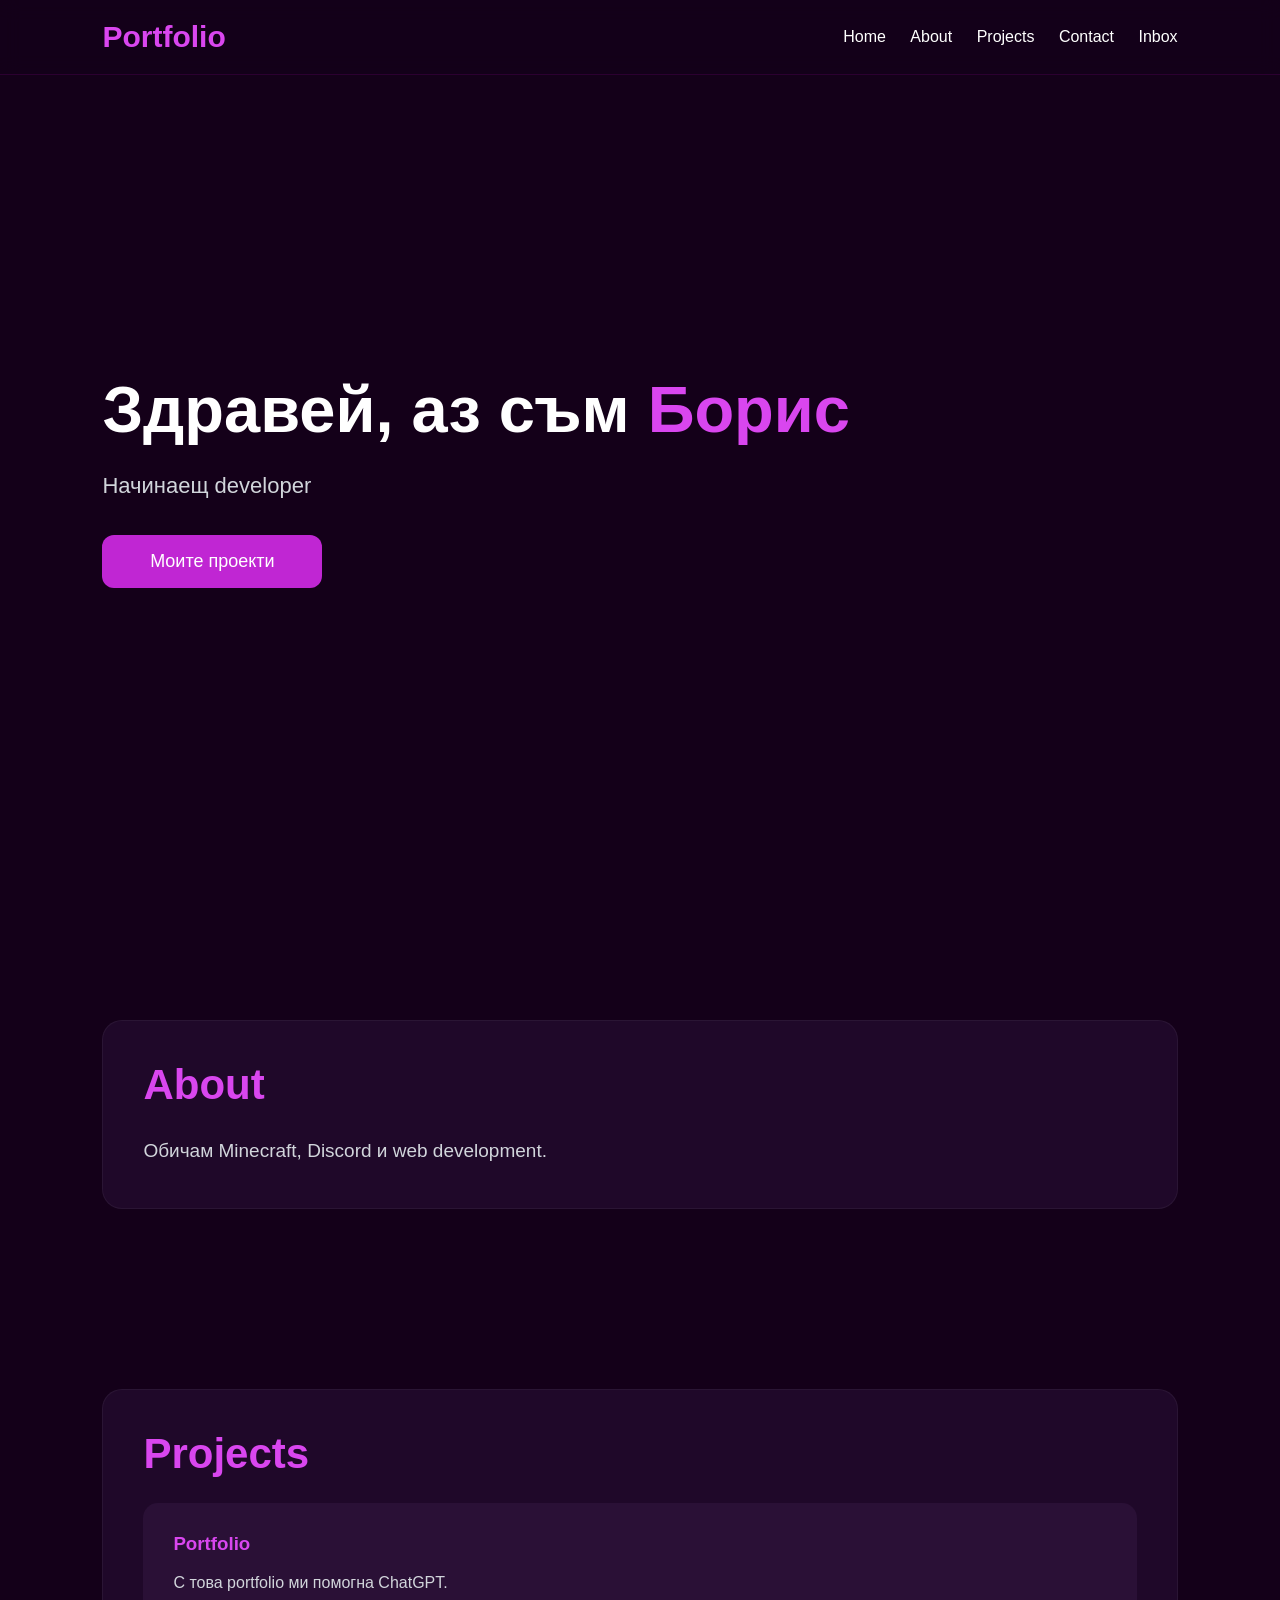
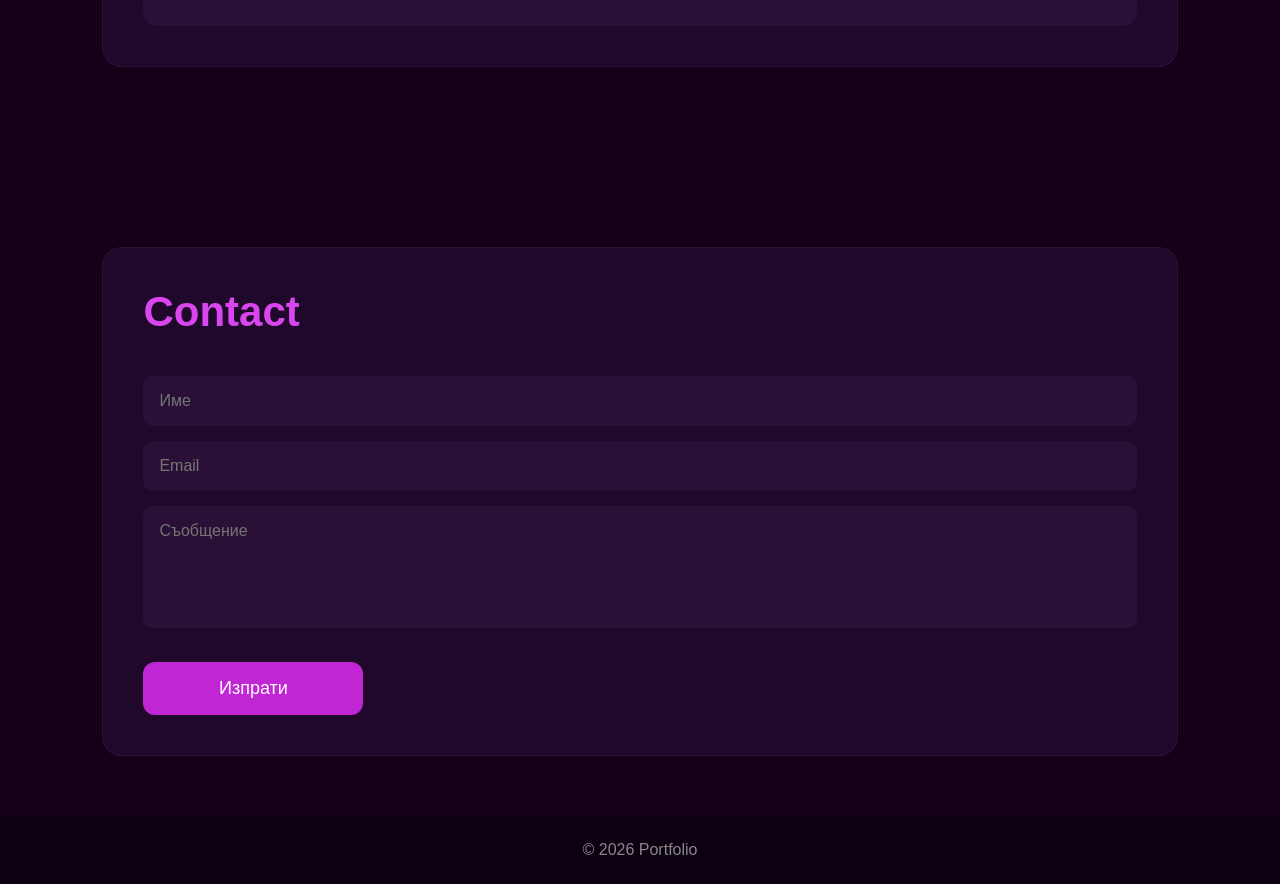
<file: index.html>
<!DOCTYPE html>
<html lang="bg">
<head>
  <meta charset="UTF-8">
  <meta name="viewport" content="width=device-width, initial-scale=1.0">
  <title>На Борис Portfolio</title>

  <link rel="stylesheet" href="style.css">
</head>

<body>

<header>
  <div class="logo">Portfolio</div>

  <nav>
    <a href="#home">Home</a>
    <a href="#about">About</a>
    <a href="#projects">Projects</a>
    <a href="#contact">Contact</a>
    <a href="inbox.html">Inbox</a>
  </nav>
</header>

<!-- HERO -->
<section class="hero" id="home">
  <h1>Здравей, аз съм <span>Борис</span></h1>
  <p>Начинаещ developer</p>

  <button class="btn" onclick="scrollToProjects()">
    Моите проекти
  </button>
</section>

<!-- ABOUT -->
<section id="about">
  <div class="about">
    <h2>About</h2>
    <p>Обичам Minecraft, Discord и web development.</p>
  </div>
</section>

<!-- PROJECTS -->
<section id="projects">
  <div class="projects">

    <h2>Projects</h2>

    <div class="projects-grid" id="projectsGrid">
      <div class="project-card">
        <h3>Portfolio</h3>
        <p>С това portfolio ми помогна ChatGPT.</p>
      </div>
    </div>

  </div>
</section>

<!-- CONTACT -->
<section id="contact">
  <div class="contact">
    <h2>Contact</h2>

    <input type="text" id="name" placeholder="Име">
    <input type="email" id="email" placeholder="Email">
    <textarea rows="5" id="message" placeholder="Съобщение"></textarea>

    <button class="btn" onclick="sendMessage()">
      Изпрати
    </button>

    <p id="status"></p>
  </div>
</section>

<footer>
  © 2026 Portfolio
</footer>

<script>

function scrollToProjects(){
  document.getElementById("projects")
    .scrollIntoView({behavior:"smooth"});
}

/* SEND MESSAGE */
function sendMessage(){

  let name = document.getElementById("name").value;
  let email = document.getElementById("email").value;
  let message = document.getElementById("message").value;
  let status = document.getElementById("status");

  if(name === "" || email === "" || message === ""){

    status.style.color = "red";
    status.innerText = "Попълни всички полета!";
    return;
  }

  let messages = JSON.parse(localStorage.getItem("messages")) || [];

  messages.push({
    name: name,
    email: email,
    message: message,
    time: new Date().toLocaleString()
  });

  localStorage.setItem("messages", JSON.stringify(messages));

  status.style.color = "#38bdf8";
  status.innerText = "Съобщението е изпратено!";

  document.getElementById("name").value = "";
  document.getElementById("email").value = "";
  document.getElementById("message").value = "";
}

/* LOAD PROJECTS */
let savedProjects =
  JSON.parse(localStorage.getItem("extraProjects")) || [];

let projectsGrid =
  document.getElementById("projectsGrid");

savedProjects.forEach(project => {

  let card = document.createElement("div");
  card.className = "project-card";

  card.innerHTML = `
    <h3>${project.title}</h3>
    <p>${project.description}</p>
  `;

  projectsGrid.appendChild(card);
});

</script>

</body>
</html>
</file>
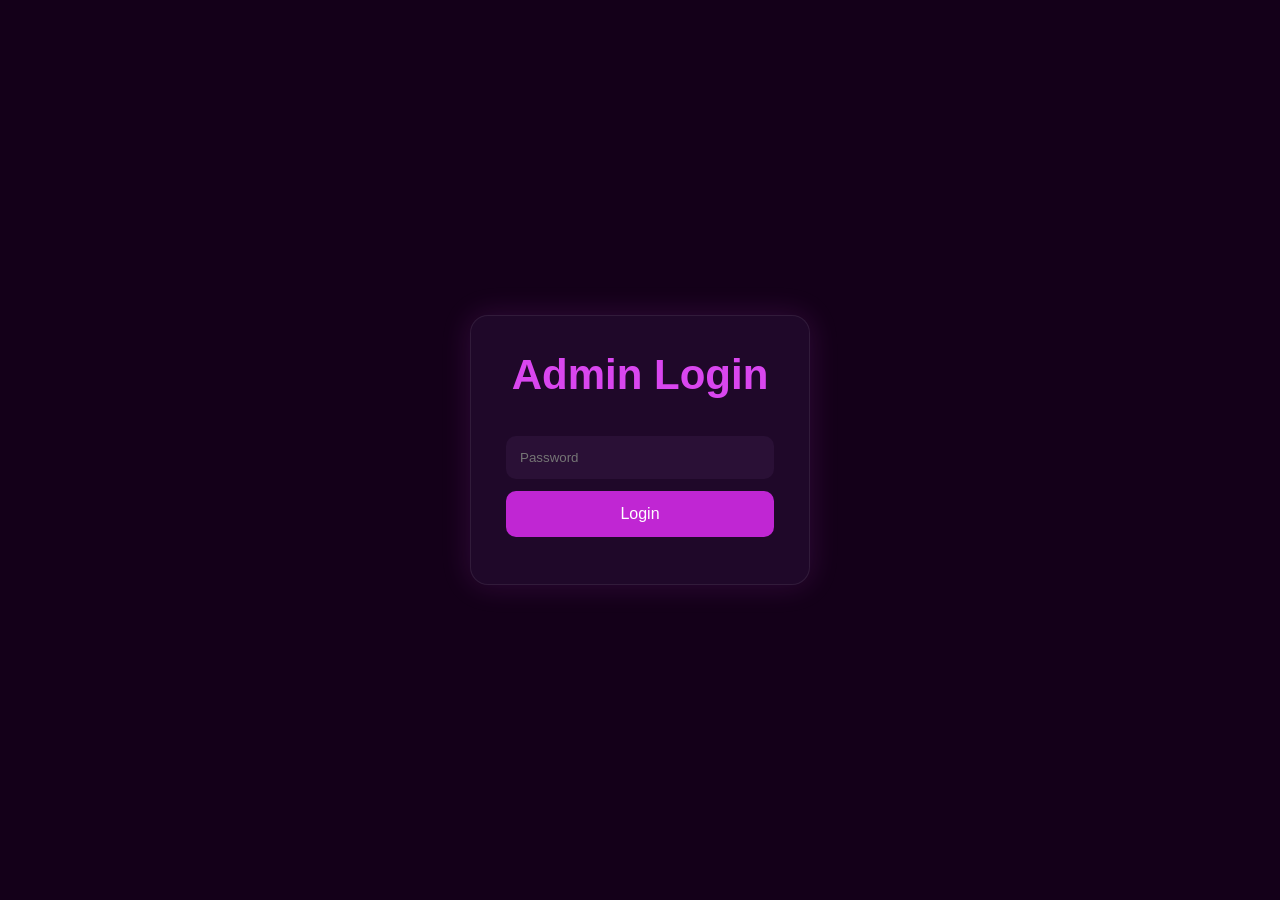
<file: inbox.html>
<!DOCTYPE html>
<html lang="bg">
<head>
  <meta charset="UTF-8">
  <title>Inbox</title>

  <!-- 🔥 CSS връзка -->
  <link rel="stylesheet" href="style.css">
</head>

<body>

<!-- 🔐 LOGIN SCREEN -->
<div id="loginBox" class="loginBox">
  <h2>Admin Login</h2>

  <input type="password" id="pass" placeholder="Password">
  <button onclick="login()">Login</button>

  <p id="err"></p>
</div>

<!-- 📩 INBOX -->
<div id="inbox" style="display:none;">

  <h1>Inbox</h1>

  <!-- 🔥 TOP BUTTONS -->
  <div class="topBtns">
    
    <button onclick="goHome()" class="homeBtn">
      🏠 Home
    </button>

    <button onclick="clearMessages()" class="deleteBtn">
      Clear All
    </button>

  </div>

  <div id="list"></div>

</div>

<script>

const PASSWORD = "Borko1010"; // 🔥 твоята парола

function login(){

  let p = document.getElementById("pass").value;

  if(p === PASSWORD){

    document.getElementById("loginBox").style.display = "none";
    document.getElementById("inbox").style.display = "block";

    loadMessages();

  } else {
    document.getElementById("err").innerText = "Грешна парола!";
  }
}

/* 🔥 HOME BUTTON */
function goHome(){
  window.location.href = "index.html";
}

/* MESSAGES */
let messages = JSON.parse(localStorage.getItem("messages")) || [];
let list = document.getElementById("list");

function save(){
  localStorage.setItem("messages", JSON.stringify(messages));
}

function loadMessages(){

  list.innerHTML = "";

  messages.forEach((m, index) => {

    let div = document.createElement("div");
    div.className = "msg";

    div.innerHTML = `
      <b>${m.name}</b> (${m.email})<br><br>
      ${m.message}<br><br>
      <small>${m.time}</small>

      <div style="margin-top:10px;">
        <button class="deleteBtn" onclick="deleteMsg(${index})">Delete</button>
        <button class="replyBtn" onclick="replyMsg(${index})">Reply</button>
      </div>

      ${m.reply ? `<div class="replyBox">Reply: ${m.reply}</div>` : ""}
    `;

    list.appendChild(div);
  });
}

function deleteMsg(i){
  messages.splice(i,1);
  save();
  loadMessages();
}

function replyMsg(i){
  let text = prompt("Напиши отговор:");
  if(text){
    messages[i].reply = text;
    save();
    loadMessages();
  }
}

function clearMessages(){
  localStorage.removeItem("messages");
  location.reload();
}

</script>

</body>
</html>
</file>
<file: style.css>
*{
  margin:0;
  padding:0;
  box-sizing:border-box;
  font-family:Arial,sans-serif;
  scroll-behavior:smooth;
}

body{
  background:#140019;
  color:white;
}

/* HEADER */

header{
  width:100%;
  padding:20px 8%;
  display:flex;
  justify-content:space-between;
  align-items:center;
  position:fixed;
  top:0;
  background:rgba(20,0,25,0.92);
  backdrop-filter:blur(10px);
  z-index:1000;
  border-bottom:1px solid rgba(255,0,255,0.1);
}

.logo{
  font-size:30px;
  font-weight:bold;
  color:#d946ef;
}

nav a{
  color:white;
  text-decoration:none;
  margin-left:20px;
  transition:0.3s;
}

nav a:hover{
  color:#d946ef;
}

/* SECTIONS */

section{
  padding:120px 8% 60px;
}

/* HERO */

.hero{
  min-height:100vh;
  display:flex;
  justify-content:center;
  flex-direction:column;
}

.hero h1{
  font-size:65px;
  margin-bottom:20px;
}

.hero span{
  color:#d946ef;
}

.hero p{
  font-size:22px;
  max-width:650px;
  line-height:1.7;
  color:#d1d5db;
}

/* BUTTON */

.btn{
  margin-top:30px;
  width:220px;
  padding:16px;
  border:none;
  background:#c026d3;
  color:white;
  font-size:18px;
  border-radius:12px;
  cursor:pointer;
  transition:0.3s;
}

.btn:hover{
  background:#d946ef;
  transform:scale(1.05);
}

/* BOXES */

.about,
.projects,
.contact{
  background:#1f0829;
  padding:40px;
  border-radius:20px;
  border:1px solid rgba(255,255,255,0.05);
}

/* TITLES */

h2{
  font-size:42px;
  margin-bottom:25px;
  color:#d946ef;
}

/* ABOUT */

.about p{
  font-size:19px;
  line-height:1.8;
  color:#d1d5db;
}

/* PROJECTS */

.projects-grid{
  display:grid;
  grid-template-columns:repeat(auto-fit,minmax(260px,1fr));
  gap:20px;
  margin-top:20px;
}

.project-card{
  background:#2a1036;
  padding:30px;
  border-radius:15px;
  transition:0.3s;
}

.project-card:hover{
  transform:translateY(-5px);
}

.project-card h3{
  margin-bottom:15px;
  color:#d946ef;
}

.project-card p{
  color:#d1d5db;
  line-height:1.6;
}

/* CONTACT */

.contact input,
.contact textarea{
  width:100%;
  padding:16px;
  margin-top:15px;
  border:none;
  border-radius:10px;
  background:#2a1036;
  color:white;
  font-size:16px;
}

.contact textarea{
  resize:none;
}

/* FOOTER */

footer{
  text-align:center;
  padding:25px;
  background:#0d0012;
  color:#888;
}

/* ADMIN BUTTON */

.admin-btn{
  position:fixed;
  bottom:15px;
  right:20px;
  color:gray;
  font-size:13px;
  cursor:pointer;
  opacity:0.5;
  transition:0.3s;
}

.admin-btn:hover{
  opacity:1;
  color:#d946ef;
}

/* MOBILE */

@media(max-width:768px){

  .hero h1{
    font-size:45px;
  }

  .hero p{
    font-size:18px;
  }

  nav{
    display:none;
  }

  h2{
    font-size:34px;
  }

  section{
    padding:100px 6% 50px;
  }

}

/* =========================
   LOGIN CENTER
========================= */

.loginBox{
  position:fixed;
  top:50%;
  left:50%;
  transform:translate(-50%,-50%);

  width:340px;
  padding:35px;

  border-radius:18px;

  background:#1f0829;
  border:1px solid rgba(255,255,255,0.08);

  box-shadow:0 0 30px rgba(217,70,239,0.15);

  display:flex;
  flex-direction:column;
  gap:12px;

  text-align:center;
}

/* LOGIN INPUT */

.loginBox input{
  padding:14px;
  border:none;
  border-radius:10px;
  background:#2a1036;
  color:white;
  outline:none;
}

/* LOGIN BUTTON */

.loginBox button{
  padding:14px;
  border:none;
  border-radius:10px;
  background:#c026d3;
  color:white;
  cursor:pointer;
  transition:0.3s;
  font-size:16px;
}

.loginBox button:hover{
  background:#d946ef;
  transform:scale(1.05);
}

/* =========================
   INBOX
========================= */

#inbox{
  padding:120px 8%;
}

/* TOP BUTTONS */

.topBtns{
  display:flex;
  gap:10px;
  margin:20px 0;
}

/* HOME BUTTON */

.homeBtn{
  padding:12px 18px;
  border:none;
  border-radius:10px;
  background:#2a1036;
  color:white;
  font-size:16px;
  cursor:pointer;
  transition:0.3s;
}

.homeBtn:hover{
  background:#d946ef;
  transform:scale(1.05);
}

/* DELETE BUTTON */

.deleteBtn{
  padding:12px 18px;
  border:none;
  border-radius:10px;
  background:#c026d3;
  color:white;
  font-size:16px;
  cursor:pointer;
  transition:0.3s;
}

.deleteBtn:hover{
  background:#d946ef;
}

/* MESSAGE CARD */

.msg{
  background:#1f0829;
  padding:20px;
  border-radius:15px;
  margin-top:20px;
  border:1px solid rgba(255,255,255,0.05);
  line-height:1.7;
}

/* REPLY BUTTON */

.replyBtn{
  padding:10px 14px;
  border:none;
  border-radius:10px;
  background:#7e22ce;
  color:white;
  cursor:pointer;
  transition:0.3s;
}

.replyBtn:hover{
  background:#a855f7;
}

/* REPLY BOX */

.replyBox{
  margin-top:15px;
  padding:12px;
  border-radius:10px;
  background:#2a1036;
  color:#d1d5db;
}
</file>
